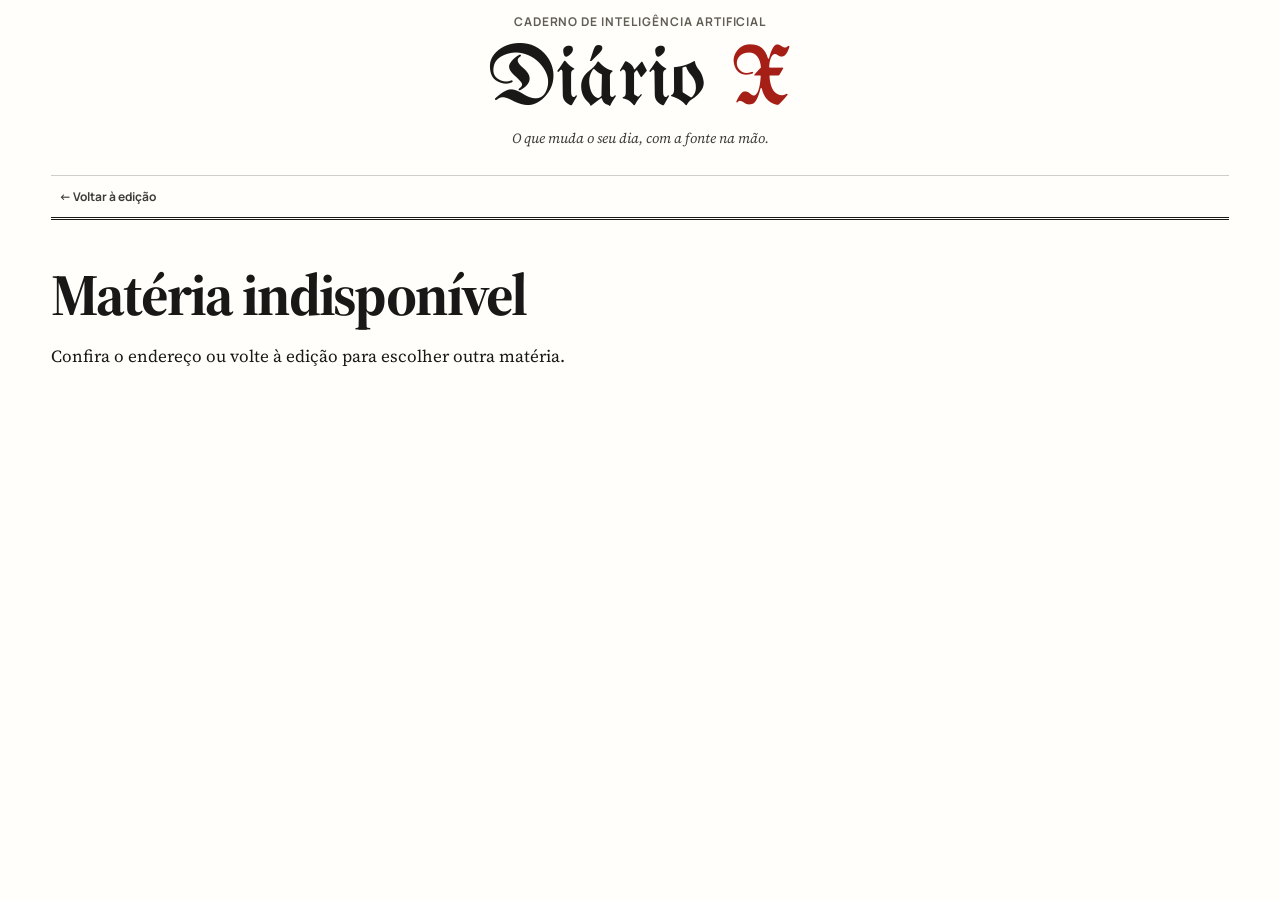
<file: assets/materia.html>
<!doctype html>
<html lang="pt-BR">
<head>
<meta charset="utf-8">
<base href="../">
<meta name="viewport" content="width=device-width, initial-scale=1">
<title>Matéria · Diário X</title>
<link rel="icon" type="image/png" href="assets/favicon-64.png">
<link rel="preconnect" href="https://fonts.googleapis.com">
<link rel="preconnect" href="https://fonts.gstatic.com" crossorigin>
<link href="https://fonts.googleapis.com/css2?family=Manrope:wght@600;700&family=Source+Serif+4:ital,opsz,wght@0,8..60,400;0,8..60,700;1,8..60,400&family=UnifrakturMaguntia&display=swap" rel="stylesheet">
<link rel="stylesheet" href="assets/jornal.css">
<style>
  html, body { background: var(--paper); }
  .sheet { --gutter: clamp(1rem, 4vw, 4rem); min-height: 100vh; max-width: none; margin: 0; padding: 0 var(--gutter) 2.5rem; background: var(--paper); }
  .rotulo { font: 700 var(--t-rotulo)/1.3 var(--sans); letter-spacing: .08em; text-transform: uppercase; color: var(--ink-3); }

  /* Cabeçalho igual ao da capa */
  .strip { text-align: center; padding: .9rem 0 .25rem; }
  .title { text-align: center; padding: .5rem 0 .7rem; }
  .title h1 { margin: 0; font: 400 clamp(3rem, 6.6vw, 5.5rem)/.95 var(--logo); }
  .title h1 a { text-decoration: none; }
  .title h1 .x { color: var(--accent-text); }
  .title .motto { margin-top: .45rem; font: italic 400 var(--t-nota)/1.4 var(--serif); color: var(--ink-2); }
  .dateline { text-align: center; border-bottom: 1px solid var(--rule); padding: .35rem 0 .6rem; }
  .bar { position: sticky; top: 0; z-index: 20; padding: .3rem 0; background: var(--paper); border-bottom: 3px double var(--rule-strong); }
  .bar-in { display: flex; align-items: center; justify-content: space-between; gap: 1rem; }
  .bar a { text-decoration: none; padding: .6rem .5rem; font: 700 var(--t-rotulo)/1 var(--sans); color: var(--ink-2); }
  .bar a:hover { background: var(--paper-2); color: var(--ink); }
  .bar .secao { color: var(--accent-text); }

  /* Matéria ocupando a largura toda: texto à esquerda, edição à direita */
  .leitura { padding-top: clamp(1.25rem, 3vw, 2.25rem); overflow-wrap: anywhere; }
  .grade { display: grid; grid-template-columns: minmax(0, 1fr) 19rem; gap: clamp(1.5rem, 4vw, 3.5rem); align-items: start; }
  .meta { display: flex; flex-wrap: wrap; gap: .4rem 1rem; font: 700 var(--t-rotulo)/1.5 var(--sans); color: var(--ink-3); }
  .tipo { color: var(--accent-text); text-transform: uppercase; letter-spacing: .08em; }
  h1.manchete { margin: .5rem 0 .9rem; font: 700 clamp(2.1rem, 4.6vw, 4rem)/1.05 var(--serif); letter-spacing: -.035em; text-wrap: balance; }
  .abertura { margin: 0 0 1.5rem; font: italic 400 clamp(1.15rem, 2.2vw, 1.5rem)/1.5 var(--serif); color: var(--ink-2); text-wrap: pretty; }
  figure { margin: 0 0 1.75rem; }
  figure img { display: block; width: 100%; aspect-ratio: 16 / 9; object-fit: cover; background: var(--paper-2); border-radius: 4px; }
  .sem-foto { aspect-ratio: 16 / 9; margin-bottom: 1.75rem; display: grid; place-items: center; align-content: center; gap: .4rem; border-radius: 4px; background: var(--paper-2); color: var(--ink-3); }
  .sem-foto { padding: clamp(1.25rem, 4vw, 3rem); text-align: center; }
  .sem-foto b { font: 700 clamp(1.5rem, 3.4vw, 2.6rem)/1.12 var(--serif); letter-spacing: -.02em; color: var(--ink); text-wrap: balance; max-width: 30ch; }
  figcaption { margin-top: .35rem; color: var(--ink-3); font: 600 var(--t-rotulo)/1.4 var(--sans); }
  .texto { column-count: 2; column-gap: clamp(1.5rem, 3vw, 3rem); }
  .texto section { break-inside: avoid-column; margin: 0 0 1.4rem; }
  .texto h2 { margin: 0 0 .35rem; font: 700 var(--t-titulo)/1.2 var(--serif); }
  .texto p { margin: 0 0 .8rem; font-size: 1.125rem; line-height: 1.65; text-wrap: pretty; }
  .fontes { margin-top: 1rem; padding-top: 1rem; border-top: 1px solid var(--rule); }
  .fontes h2 { margin: 0 0 .35rem; font: 700 var(--t-titulo)/1.2 var(--serif); }
  .fontes ul { margin: .4rem 0 0; padding-left: 1.25rem; }

  .lateral { position: sticky; top: 4.5rem; border-left: 1px solid var(--rule); padding-left: clamp(1rem, 2vw, 1.75rem); }
  .lateral h2 { margin: 0 0 .75rem; font: 700 var(--t-titulo)/1.2 var(--serif); }
  .lateral ol { list-style: none; margin: 0; padding: 0; }
  .lateral li { padding: .75rem 0; border-top: 1px solid var(--rule); }
  .lateral li:first-child { border-top: 0; padding-top: 0; }
  .lateral a { text-decoration: none; display: grid; grid-template-columns: 4.5rem minmax(0, 1fr); gap: .75rem; align-items: start; }
  .lateral a:hover b { text-decoration: underline; }
  .lateral img, .lateral .mini { width: 4.5rem; aspect-ratio: 4 / 3; object-fit: cover; border-radius: 3px; background: var(--paper-2); display: block; }
  .lateral small { display: block; margin-bottom: .15rem; font: 700 .68rem/1.2 var(--sans); letter-spacing: .06em; text-transform: uppercase; color: var(--ink-3); }
  .lateral b { font: 700 .98rem/1.28 var(--serif); }

  @media (max-width: 62rem) {
    .grade { grid-template-columns: minmax(0, 1fr); }
    .lateral { position: static; border-left: 0; padding-left: 0; border-top: 3px double var(--rule-strong); padding-top: 1rem; margin-top: 1.5rem; }
  }
  @media (max-width: 44rem) { .texto { column-count: 1; } }
</style>
</head>
<body>
<div class="sheet">
  <header>
    <div class="strip rotulo"><span>Caderno de Inteligência Artificial</span></div>
    <div class="title">
      <h1><a href="./">Diário <span class="x">X</span></a></h1>
      <div class="motto">O que muda o seu dia, com a fonte na mão.</div>
    </div>
    <div class="dateline rotulo"><span id="dateline"></span></div>
  </header>
  <nav class="bar" aria-label="Diário X">
    <div class="bar-in">
      <a id="voltar" href="./">← Voltar à edição</a>
      <span class="secao rotulo" id="secao"></span>
    </div>
  </nav>
  <main class="leitura" id="leitura" aria-busy="true"><p role="status">Abrindo matéria…</p></main>
</div>
  <script type="module">
    try {
      const tema = localStorage.getItem('dx-theme');
      if (tema) document.documentElement.dataset.theme = tema;
    } catch { /* segue o tema do sistema */ }

    const params = new URLSearchParams(location.search);
    const data = params.get('edicao');
    const id = params.get('id');
    const leitura = document.querySelector('#leitura');
    const voltar = document.querySelector('#voltar');
    const esc = (value) => String(value ?? '').replace(/[&<>"']/g, (char) =>
      ({ '&': '&amp;', '<': '&lt;', '>': '&gt;', '"': '&quot;', "'": '&#39;' }[char]));
    const externa = (url) => typeof url === 'string' && /^https?:\/\//i.test(url);
    const dataValida = /^\d{4}-\d{2}-\d{2}$/.test(data);
    const nomes = { inovacoes: 'Inovações', design: 'Design com IA', resultados: 'Resultados', vozes: 'Vozes', pesquisa: 'Pesquisa', negocios: 'Negócios', classificados: 'Classificados' };
    if (dataValida) voltar.href = `index.html?edicao=${data}`;

    const imagemOk = (it) => externa(it.imagem) || /^assets\/edicoes\/\d{4}-\d{2}-\d{2}\/[a-z0-9-]+\.png$/.test(it.imagem || '');
    function foto(it) {
      if (!imagemOk(it)) return `<div class="sem-foto" role="img" aria-label="Capa"><span class="rotulo">${esc(nomes[it.categoria] || 'Redação')}${it.idioma && it.idioma !== 'pt' ? ' · traduzido' : ''}</span><b>${esc(it.reportagem?.titulo || it.titulo)}</b><span class="rotulo">Diário X</span></div>`;
      const foco = Number.isFinite(it.imagem_foco_vertical)
        ? ` style="object-position: 50% ${Math.max(0, Math.min(100, it.imagem_foco_vertical))}%"` : '';
      return `<figure><img src="${esc(it.imagem)}" alt=""${foco} fetchpriority="high" decoding="async" referrerpolicy="no-referrer">
        <figcaption>${esc(it.legenda_imagem || `Prévia · ${it.fonte_nome}`)}</figcaption></figure>`;
    }

    try {
      if (!dataValida || !id) throw new Error('Endereço incompleto');
      const resposta = await fetch(`edicoes/${data}.json?t=${Math.floor(Date.now() / 60000)}`);
      if (!resposta.ok) throw new Error('Edição indisponível');
      const edicao = await resposta.json();
      const it = edicao.itens.find((item) => item.id === id);
      if (!it) throw new Error('Matéria indisponível');

      const r = it.reportagem;
      const titulo = r?.titulo || it.titulo;
      const dataLonga = new Intl.DateTimeFormat('pt-BR', { dateStyle: 'long' }).format(new Date(`${data}T12:00:00`));
      document.querySelector('#dateline').textContent = new Intl.DateTimeFormat('pt-BR', { dateStyle: 'full' }).format(new Date(`${data}T12:00:00`));
      document.querySelector('#secao').textContent = nomes[it.categoria] || '';
      const fontes = [{ nome: it.fonte_nome, url: it.fonte_url }, ...(r?.fontes || [])].filter(({ url }) => externa(url));
      const outras = edicao.itens.filter((x) => x.id !== id).sort((a, b) => Number(Boolean(b.reportagem)) - Number(Boolean(a.reportagem))).slice(0, 6);
      document.title = `${titulo} · Diário X`;
      leitura.innerHTML = `<div class="grade"><article>
        <header>
          <div class="meta"><span class="tipo">${r ? 'Redação Diário X' : 'Arquivo do Diário X'}</span><time datetime="${data}">${dataLonga}</time><span>Fonte: ${esc(it.fonte_nome)}</span></div>
          <h1 class="manchete">${esc(titulo)}</h1>
          <p class="abertura">${esc(r?.abertura || it.resumo)}</p>
        </header>
        ${foto(it)}
        <div class="texto">
        ${(r?.blocos || []).map((bloco) => `<section><h2>${esc(bloco.titulo)}</h2>
          ${bloco.paragrafos.map((p) => `<p>${esc(p)}</p>`).join('')}</section>`).join('')}
        ${it.pra_voce ? `<section><h2>Pra você</h2><p>${esc(it.pra_voce)}</p></section>` : ''}
        </div>
        <section class="fontes"><h2>${fontes.length > 1 ? 'Fontes' : 'Fonte original'}</h2>
          <ul>${fontes.map(({ nome, url }) => `<li><a href="${esc(url)}" target="_blank" rel="noopener noreferrer">${esc(nome)}</a></li>`).join('')}</ul>
        </section>
      </article>
      <aside class="lateral" aria-label="Mais da edição"><h2>Mais desta edição</h2><ol>
        ${outras.map((x) => `<li><a href="assets/materia.html?edicao=${data}&id=${encodeURIComponent(x.id)}">
          ${imagemOk(x) ? `<img src="${esc(x.imagem)}" alt="" loading="lazy" referrerpolicy="no-referrer" onerror="this.outerHTML='<span class=mini></span>'">` : '<span class="mini"></span>'}
          <span><small>${esc(nomes[x.categoria] || '')}</small><b>${esc(x.titulo)}</b></span></a></li>`).join('')}
      </ol></aside></div>`;
      const imagem = leitura.querySelector('figure img');
      imagem?.addEventListener('error', () => { imagem.closest('figure').outerHTML = foto({ ...it, imagem: '' }); });
    } catch {
      leitura.innerHTML = '<h1 class="manchete">Matéria indisponível</h1><p>Confira o endereço ou volte à edição para escolher outra matéria.</p>';
    } finally {
      leitura.removeAttribute('aria-busy');
    }
  </script>
</body>
</html>
</file>
